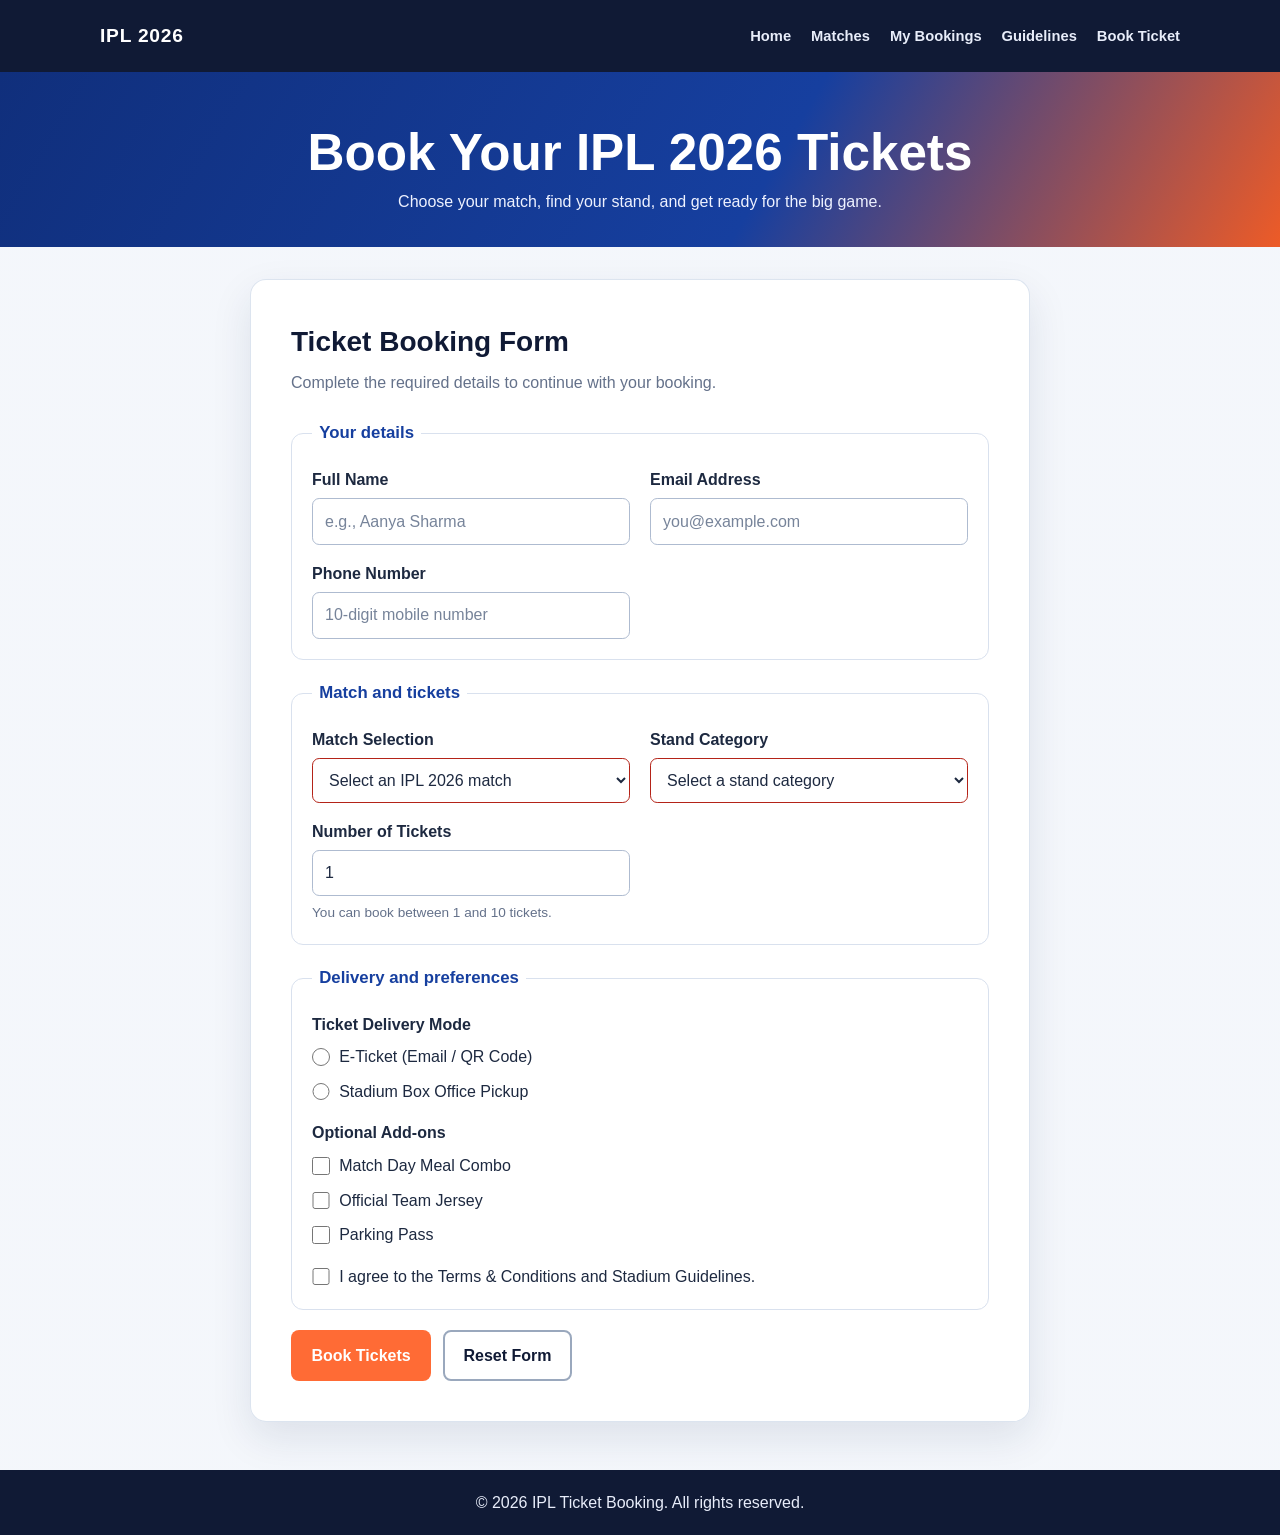
<file: booking.html>
<!DOCTYPE html>
<html lang="en">
  <head>
    <meta charset="utf-8">
    <meta name="viewport" content="width=device-width, initial-scale=1">
    <meta name="description" content="Book your IPL 2026 match tickets.">
    <title>Book Tickets | IPL 2026</title>
    <style>
      :root {
        color-scheme: light;
        --navy: #101a35;
        --blue: #163f9f;
        --orange: #ff6b35;
        --ink: #1d2940;
        --muted: #64718a;
        --page: #f3f6fb;
        --surface: #fff;
        --line: #d9e1ee;
        --valid: #24804a;
        --invalid: #b42318;
        font-family: Inter, "Segoe UI", Roboto, Arial, sans-serif;
      }

      * {
        box-sizing: border-box;
      }

      body {
        min-width: 320px;
        margin: 0;
        background:
          linear-gradient(rgb(243 246 251 / 92%), rgb(243 246 251 / 92%)),
          url("https://i.pinimg.com/236x/5c/45/ab/5c45ab74aacdd85530a22ef5fd481e48.jpg?nii=t")
            center / cover fixed;
        color: var(--ink);
        line-height: 1.6;
      }

      a {
        color: #b9ccff;
        font-weight: 650;
        text-decoration: none;
      }

      a:hover {
        color: #ffb18e;
      }

      a:focus-visible,
      button:focus-visible,
      input:focus-visible,
      select:focus-visible {
        outline: 3px solid #ffab73;
        outline-offset: 3px;
      }

      nav {
        display: flex;
        min-height: 72px;
        align-items: center;
        justify-content: space-between;
        gap: 1rem 2rem;
        padding: 0.8rem max(5vw, calc((100vw - 1080px) / 2));
        background: var(--navy);
        box-shadow: 0 6px 20px rgb(10 20 44 / 18%);
      }

      .brand {
        flex: 0 0 auto;
        color: #fff;
        font-size: 1.2rem;
        font-weight: 850;
        letter-spacing: 0.04em;
      }

      nav ul {
        display: flex;
        flex-wrap: wrap;
        justify-content: flex-end;
        gap: 0.4rem 1.25rem;
        margin: 0;
        padding: 0;
        list-style: none;
      }

      nav li a {
        color: #e8edfa;
        font-size: 0.92rem;
      }

      header {
        padding: 3.25rem 1.25rem 2rem;
        background: linear-gradient(120deg, #102f7c, #163f9f 60%, #ed5b27);
        color: #fff;
        text-align: center;
      }

      header h1 {
        margin: 0 0 0.4rem;
        font-size: clamp(2rem, 5vw, 3.2rem);
        line-height: 1.15;
      }

      header p {
        margin: 0;
        color: #eef2ff;
      }

      main {
        width: min(100% - 2rem, 780px);
        margin: 2rem auto 3rem;
      }

      section {
        padding: clamp(1.25rem, 4vw, 2.5rem);
        border: 1px solid rgb(217 225 238 / 90%);
        border-radius: 1rem;
        background: rgb(255 255 255 / 96%);
        box-shadow: 0 16px 40px rgb(22 39 75 / 10%);
      }

      section > h2 {
        margin: 0 0 0.35rem;
        color: var(--navy);
        font-size: 1.75rem;
      }

      .intro {
        margin: 0 0 1.5rem;
        color: var(--muted);
      }

      fieldset {
        display: grid;
        grid-template-columns: repeat(2, minmax(0, 1fr));
        gap: 1rem 1.25rem;
        min-width: 0;
        margin: 0 0 1.25rem;
        padding: 1.25rem;
        border: 1px solid var(--line);
        border-radius: 0.75rem;
      }

      legend {
        padding: 0 0.45rem;
        color: var(--blue);
        font-size: 1.05rem;
        font-weight: 750;
      }

      .field {
        display: flex;
        min-width: 0;
        flex-direction: column;
        gap: 0.35rem;
      }

      .field > label,
      .group-label {
        font-weight: 700;
      }

      input:not([type="radio"]):not([type="checkbox"]),
      select {
        width: 100%;
        min-height: 2.8rem;
        padding: 0.6rem 0.75rem;
        border: 1px solid #aebbd0;
        border-radius: 0.45rem;
        background: var(--surface);
        color: var(--ink);
        font: inherit;
        transition: border-color 150ms ease, box-shadow 150ms ease;
      }

      input::placeholder {
        color: #77849a;
      }

      input:focus,
      select:focus {
        border-color: var(--blue);
        box-shadow: 0 0 0 3px rgb(22 63 159 / 14%);
      }

      input:valid,
      select:valid {
        border-color: var(--valid);
      }

      input:invalid,
      select:invalid {
        border-color: var(--invalid);
      }

      .help {
        margin: 0;
        color: var(--muted);
        font-size: 0.85rem;
      }

      .choice-group {
        grid-column: 1 / -1;
      }

      .choices {
        display: grid;
        gap: 0.55rem;
        margin-top: 0.45rem;
      }

      .choice {
        display: flex;
        align-items: flex-start;
        gap: 0.6rem;
      }

      .choice input {
        width: 1.1rem;
        height: 1.1rem;
        flex: 0 0 auto;
        margin: 0.25rem 0 0;
        accent-color: var(--blue);
      }

      .choice label {
        cursor: pointer;
      }

      .actions {
        display: flex;
        flex-wrap: wrap;
        gap: 0.75rem;
        margin-top: 0.25rem;
      }

      button {
        min-height: 2.9rem;
        padding: 0.65rem 1.15rem;
        border: 2px solid transparent;
        border-radius: 0.5rem;
        cursor: pointer;
        font: inherit;
        font-weight: 750;
      }

      button[type="submit"] {
        background: var(--orange);
        color: #fff;
      }

      button[type="submit"]:hover {
        background: #e95724;
      }

      button[type="reset"] {
        border-color: #9aa8bd;
        background: #fff;
        color: var(--navy);
      }

      footer {
        padding: 1.25rem;
        background: var(--navy);
        color: #e8edfa;
        text-align: center;
      }

      footer p {
        margin: 0;
      }

      @media (max-width: 640px) {
        nav {
          align-items: flex-start;
          flex-direction: column;
        }

        nav ul {
          justify-content: flex-start;
        }

        fieldset {
          grid-template-columns: 1fr;
        }

        .choice-group {
          grid-column: auto;
        }
      }
    </style>
  </head>
  <body>
    <nav aria-label="Main navigation">
      <a class="brand" href="index.html">IPL 2026</a>
      <ul>
        <li><a href="index.html">Home</a></li>
        <li><a href="index.html#matches">Matches</a></li>
        <li><a href="index.html#my-bookings">My Bookings</a></li>
        <li><a href="index.html#guidelines">Guidelines</a></li>
        <li><a href="booking.html" aria-current="page">Book Ticket</a></li>
      </ul>
    </nav>

    <header>
      <h1>Book Your IPL 2026 Tickets</h1>
      <p>Choose your match, find your stand, and get ready for the big game.</p>
    </header>

    <main>
      <section aria-labelledby="booking-heading">
        <h2 id="booking-heading">Ticket Booking Form</h2>
        <p class="intro">Complete the required details to continue with your booking.</p>

        <form action="booking.html" method="get">
          <fieldset>
            <legend>Your details</legend>
            <div class="field">
              <label for="full-name">Full Name</label>
              <input
                id="full-name"
                name="fullName"
                type="text"
                autocomplete="name"
                minlength="3"
                maxlength="50"
                placeholder="e.g., Aanya Sharma"
                title="Enter your full name (3 to 50 characters)"
                required>
            </div>
            <div class="field">
              <label for="email">Email Address</label>
              <input
                id="email"
                name="email"
                type="email"
                autocomplete="email"
                maxlength="100"
                placeholder="you@example.com"
                required>
            </div>
            <div class="field">
              <label for="phone">Phone Number</label>
              <input
                id="phone"
                name="phone"
                type="tel"
                autocomplete="tel"
                minlength="10"
                maxlength="10"
                pattern="[0-9]{10}"
                placeholder="10-digit mobile number"
                title="Enter a valid 10-digit mobile number"
                required>
            </div>
          </fieldset>

          <fieldset>
            <legend>Match and tickets</legend>
            <div class="field">
              <label for="match">Match Selection</label>
              <select id="match" name="match" required>
                <option value="" disabled selected>Select an IPL 2026 match</option>
                <option value="csk-mi">28 Mar: Chennai Super Kings vs Mumbai Indians — Chennai</option>
                <option value="rcb-kkr">29 Mar: Royal Challengers Bengaluru vs Kolkata Knight Riders — Bengaluru</option>
                <option value="rr-dc">30 Mar: Rajasthan Royals vs Delhi Capitals — Jaipur</option>
                <option value="srh-lsg">31 Mar: Sunrisers Hyderabad vs Lucknow Super Giants — Hyderabad</option>
                <option value="gt-pbks">1 Apr: Gujarat Titans vs Punjab Kings — Ahmedabad</option>
              </select>
            </div>
            <div class="field">
              <label for="stand">Stand Category</label>
              <select id="stand" name="stand" required>
                <option value="" disabled selected>Select a stand category</option>
                <option value="general">General Stand — ₹1,000</option>
                <option value="premium">Premium Stand — ₹3,500</option>
                <option value="vip">VIP Pavilion — ₹8,000</option>
                <option value="corporate">Corporate Box — ₹12,000</option>
              </select>
            </div>
            <div class="field">
              <label for="quantity">Number of Tickets</label>
              <input id="quantity" name="quantity" type="number" min="1" max="10" value="1" required>
              <p class="help">You can book between 1 and 10 tickets.</p>
            </div>
          </fieldset>

          <fieldset>
            <legend>Delivery and preferences</legend>
            <div class="choice-group">
              <span class="group-label" id="delivery-label">Ticket Delivery Mode</span>
              <div class="choices" role="group" aria-labelledby="delivery-label">
                <div class="choice">
                  <input id="delivery-email" name="delivery" type="radio" value="e-ticket" required>
                  <label for="delivery-email">E-Ticket (Email / QR Code)</label>
                </div>
                <div class="choice">
                  <input id="delivery-pickup" name="delivery" type="radio" value="box-office" required>
                  <label for="delivery-pickup">Stadium Box Office Pickup</label>
                </div>
              </div>
            </div>

            <div class="choice-group">
              <span class="group-label" id="addons-label">Optional Add-ons</span>
              <div class="choices" role="group" aria-labelledby="addons-label">
                <div class="choice">
                  <input id="meal" name="addons" type="checkbox" value="meal">
                  <label for="meal">Match Day Meal Combo</label>
                </div>
                <div class="choice">
                  <input id="jersey" name="addons" type="checkbox" value="jersey">
                  <label for="jersey">Official Team Jersey</label>
                </div>
                <div class="choice">
                  <input id="parking" name="addons" type="checkbox" value="parking">
                  <label for="parking">Parking Pass</label>
                </div>
              </div>
            </div>

            <div class="choice-group">
              <div class="choice">
                <input id="terms" name="terms" type="checkbox" required>
                <label for="terms">I agree to the Terms &amp; Conditions and Stadium Guidelines.</label>
              </div>
            </div>
          </fieldset>

          <div class="actions">
            <button type="submit">Book Tickets</button>
            <button type="reset">Reset Form</button>
          </div>
        </form>
      </section>
    </main>

    <footer>
      <p>&copy; 2026 IPL Ticket Booking. All rights reserved.</p>
    </footer>
  </body>
</html>
</file>
